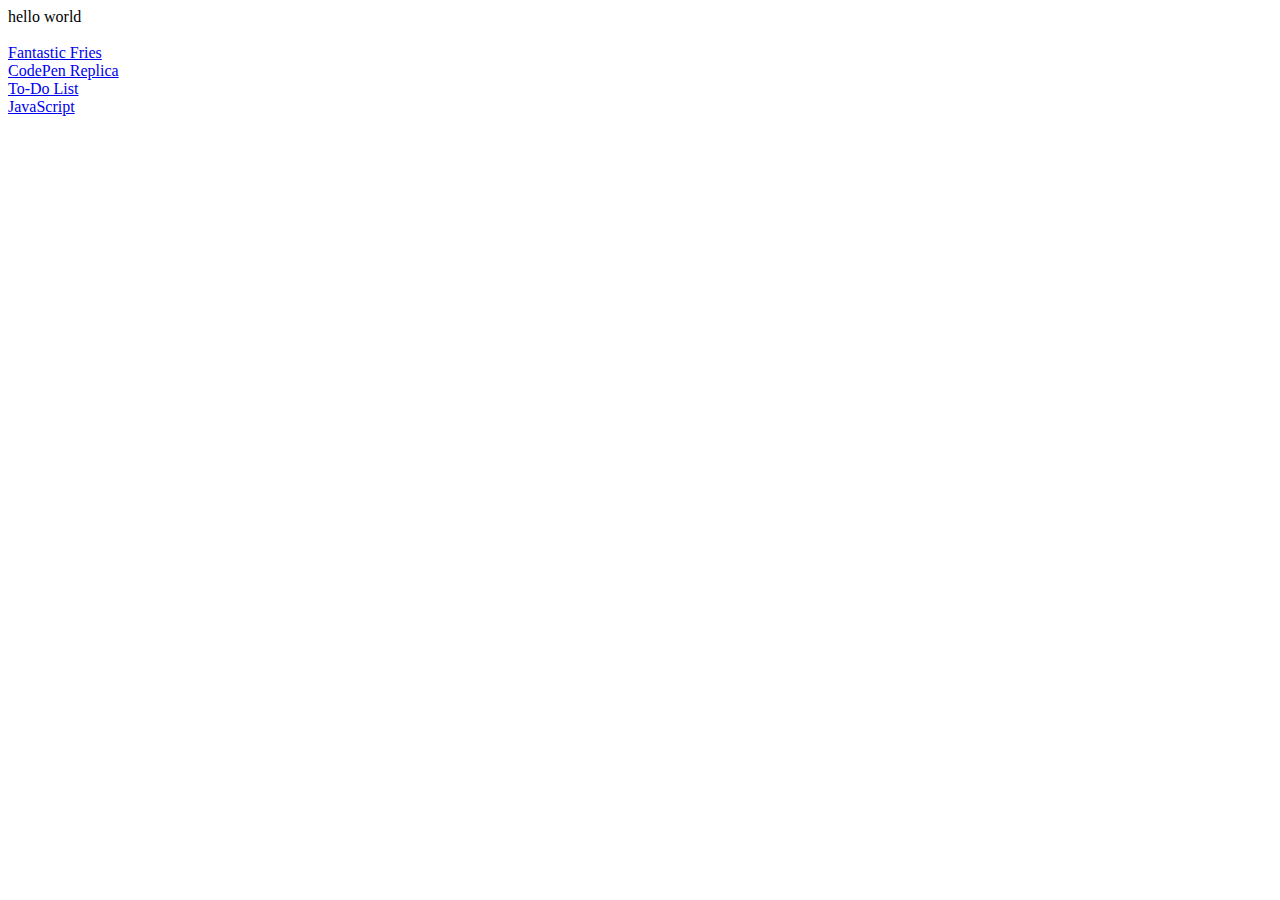
<file: index.html>
<!DOCTYPE html>
<html lang="en">
  <head>
    <meta charset="UTF-8" />
    <meta http-equiv="X-UA-Compatible" content="IE=edge" />
    <meta name="viewport" content="width=device-width, initial-scale=1.0" />
    <title>Document</title>
  </head>
  <body>
    hello world
    <br />
    <br />
    <a href="./fantasticFries/Index.html">Fantastic Fries</a>
    <br />
    <a href="./codepenReplica/homepage.html">CodePen Replica</a>
    <br />
    <a href="./todolist/index.html">To-Do List</a>
    <br />
    <a href="./JavaScript/task2.html">JavaScript</a>
  </body>
</html>
</file>
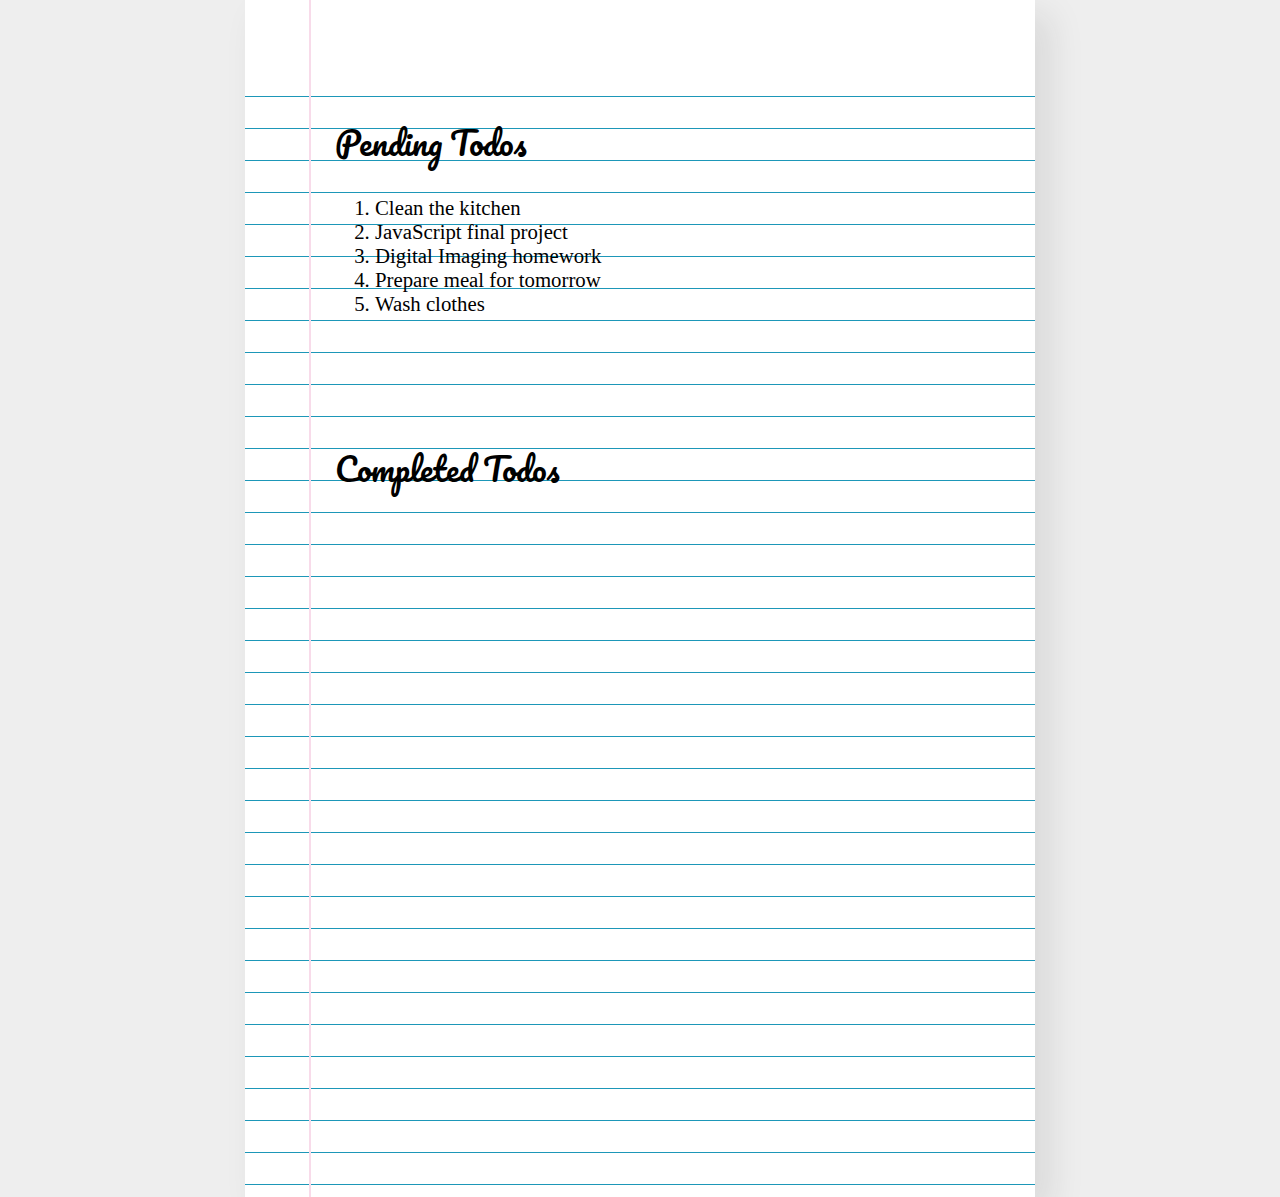
<file: todolist/index.html>
<!DOCTYPE html>
<html lang="en">
<head>
    <meta charset="UTF-8">
    <meta http-equiv="X-UA-Compatible" content="IE=edge">
    <meta name="viewport" content="width=device-width, initial-scale=1.0">
    <title>To-Do List</title>
    <link rel="stylesheet" href="./styles.css">
</head>
<body>
    <div class="paper">
        <div class="pending">
          <h2>Pending Todos</h2>
          <ul>
            <li class="single-task">Clean the kitchen</li>
            <li class="single-task">JavaScript final project</li>
            <li class="single-task">Digital Imaging homework</li>
            <li class="single-task">Prepare meal for tomorrow</li>
            <li class="single-task">Wash clothes</li>
          </ul>
        </div>
      
        <h2>Completed Todos</h2>
          <ul class="completed-tasks">
            <div class="done"></div>
          </ul>
        </div>
</body>
<script src="./script.js"></script>
</html>
</file>
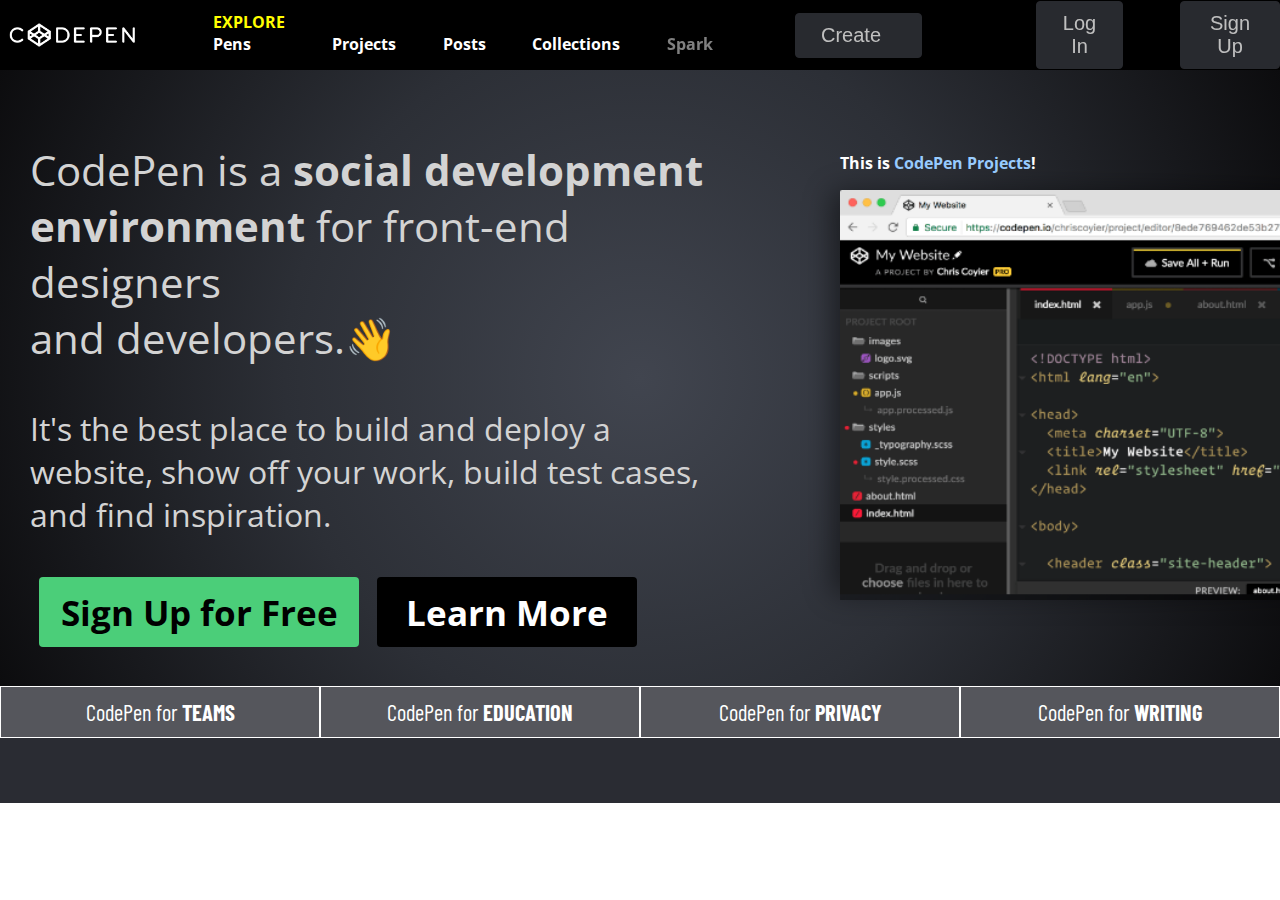
<file: codepenReplica/homepage.html>
<!DOCTYPE html>
<head>
    <meta charset="UTF-8">
    <title>Homepage</title>
    <meta name="viewport" content="width=device-width, initial-scale=link.0">

    <link href="https://fonts.googleapis.com/css?family=Open+Sans&display=swap" rel="stylesheet">
    <link href="https://fonts.googleapis.com/css?family=Barlow+Condensed&display=swap" rel="stylesheet">
    <link rel="stylesheet" href="https://use.fontawesome.com/releases/v5.7.1/css/all.css" integrity="sha384-fnmOCqbTlWIlj8LyTjo7mOUStjsKC4pOpQbqyi7RrhN7udi9RwhKkMHpvLbHG9Sr"
    crossorigin="anonymous"/>
    <link rel="stylesheet" href="homepage.css">

</head>

<body class="body">

    <div class="navigation-wrapper">
        <div class="left">
            <div class="logo">
                <img src="images/logo/codepen.io.png" alt="Logo">
            </div>
        </div>
  
        <div class="center" style="align-items: flex-end;">
            <div class="single">
                <div class="up">
                    <a style="color: yellow">EXPLORE</a>
                </div>
            
                <div class="down">
                    Pens
                </div>
            </div>

            <div class="single">
                <a>Projects</a>
            </div>

            <div class="single">
                <a>Posts</a>
            </div>

            <div class="single">
                <a>Collections</a>
            </div>

            <div class="single">
                <a style="opacity: 50%;">Spark <i class="fas fa-chevron-down"></i></a>
            </div>
        </div>

        <div class="right">
            <div class="btn-wrapper">
                <button type="create" class="btn">Create<i class="fas fa-chevron-down"></i></button>
            </div>
            <div class="btn-wrapper">
                <i class="fas fa-search"></i>
            </div>
            <div class="btn-wrapper">
                <button type="submit" class="btn">Log In</button>
            </div>
            <div class="btn-wrapper">
                <button type="submit" class="btn">Sign Up</button>
            </div>
        </div>
    </div>

    <div class="main-section">
        <div class="left-column">
            <div class="upper">
                <p>
                CodePen is a <strong>social development<br>
                environment</strong> for front-end designers<br>
                and developers.👋
                </p>
            </div>
            <div class="lower">
                <p>
                It's the best place to build and deploy a<br>
                website, show off your work, build test cases,<br>
                and find inspiration.
                </p>
            </div>
            <div class="box">
                <div class="box1">   
                       <strong>Sign Up for Free</strong>
                </div>
                <div class="box2">
                        <strong>Learn More</strong>
                </div>
            </div>
        </div>

        <div class="right-column">
            <p>
                <strong>This is <span>CodePen Projects</span>!</strong>
            </p>
            <img src="images/background/mainpage.png" alt="CodePen">
        </div>
    </div>

    <div class="footer">
        <div class="foot">  
            CodePen for <strong>TEAMS</strong>
        </div>
        <div class="foot">
            CodePen for <strong>EDUCATION</strong>
        </div>
        <div class="foot">    
            CodePen for <strong>PRIVACY</strong>
        </div>
        <div class="foot">
            CodePen for <strong>WRITING</strong>
        </div>
    </div>

    <div class="empty-space"></div>


</body>
</file>
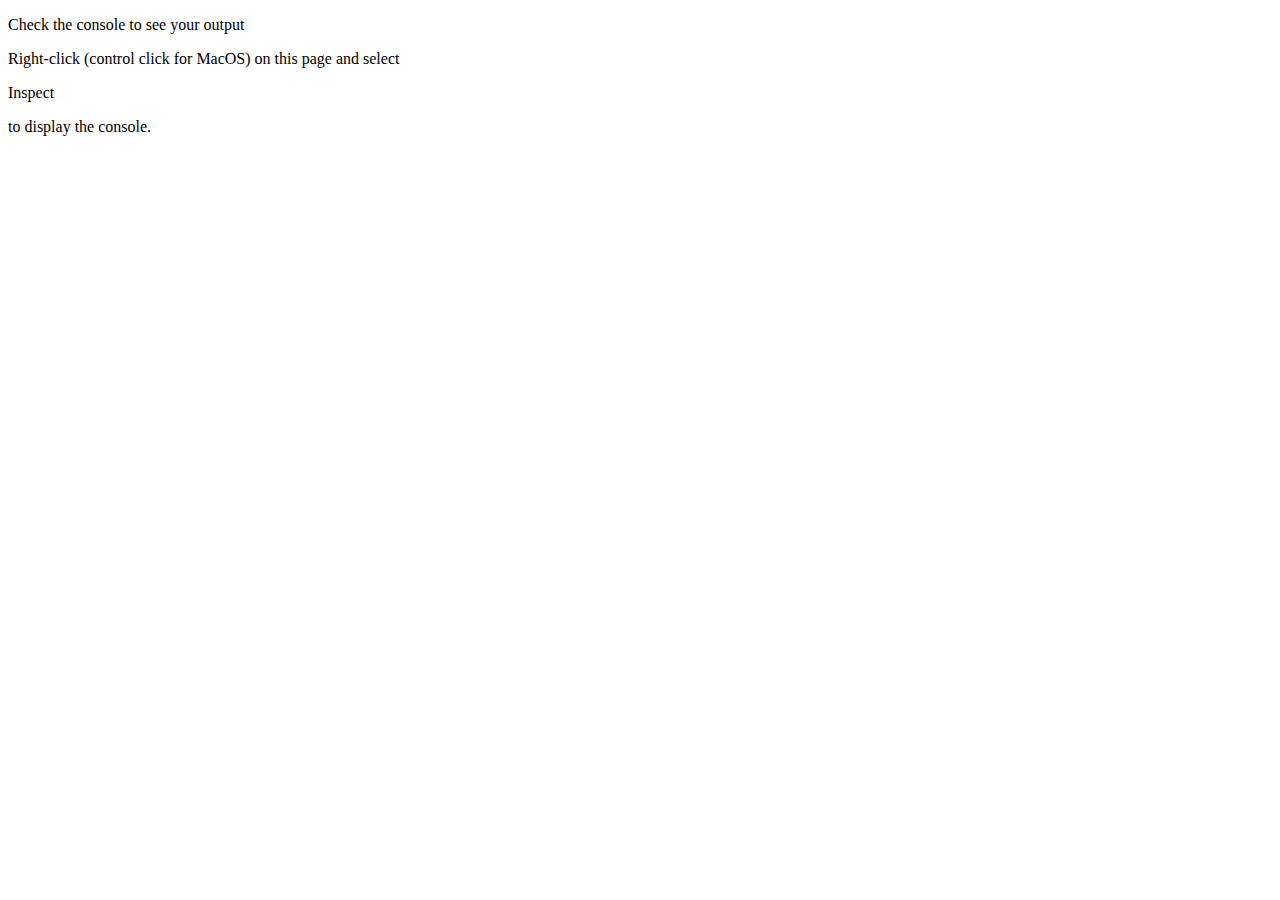
<file: JavaScript/console.html>
<!DOCTYPE html>
<html lang="en">
<head>
    <meta charset="UTF-8">  
    <meta name="description" content="A page used to try step-wise debugging for the first time.">
  	<meta name="author" content="Lee Barney">
    <meta name="viewport" content="width=device-width, initial-scale=1.0">
    <title>A Simple Example</title>
</head>
<body>
    <p>Check the console to see your output</p>
    <p>Right-click (control click for MacOS) on this page and select </p>
    <p>Inspect</p>
    <p>to display the console.</p>
    <script src="learning.js"></script>
</body>
</html>
</file>
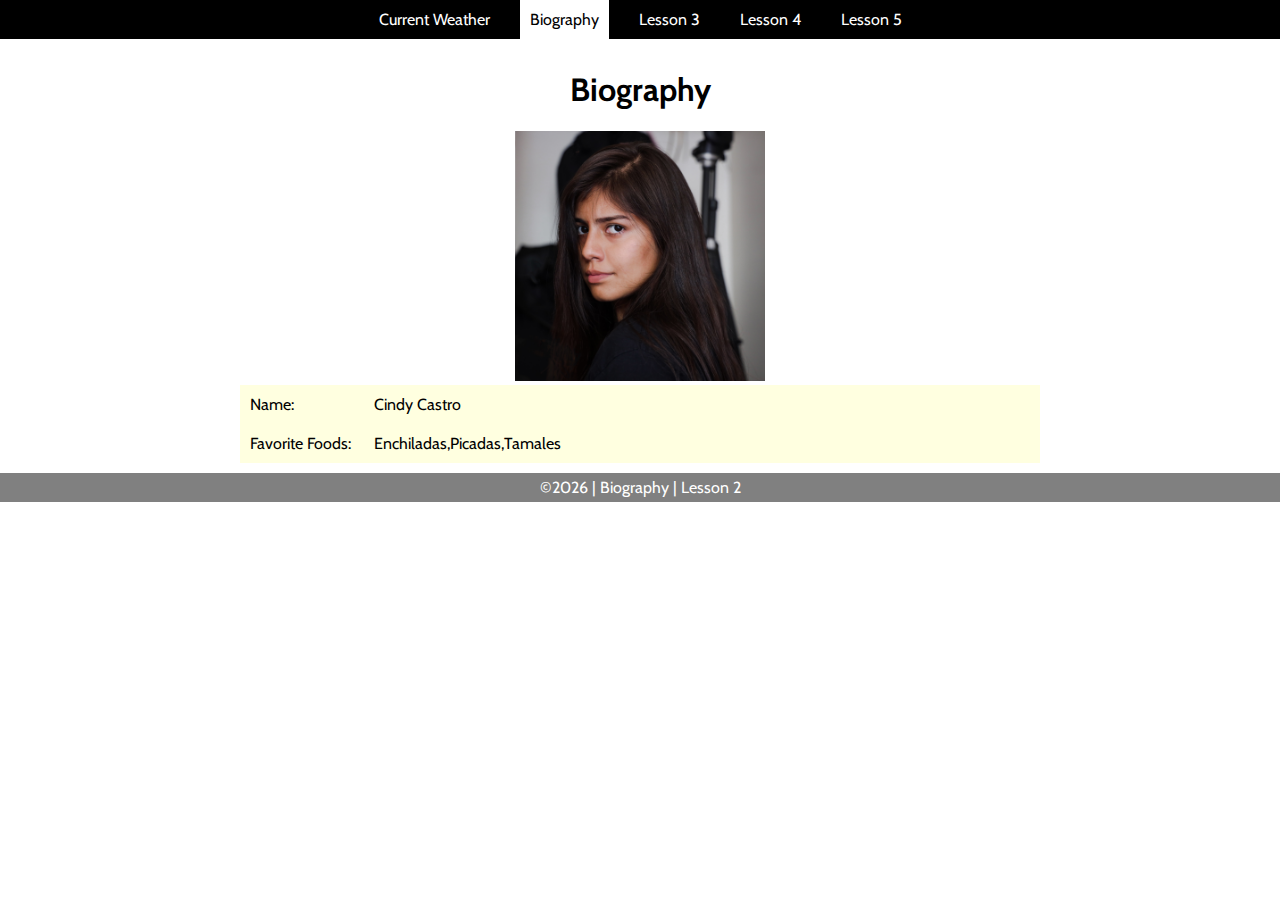
<file: JavaScript/task2.html>
<!DOCTYPE html>
<html lang="en">
  <head>
    <meta charset="UTF-8" />
    <meta name="viewport" content="width=device-width, initial-scale=1.0" />
    <meta http-equiv="X-UA-Compatible" content="ie=edge" />
    <title>Biography | Lesson 2</title>
    <link rel="preconnect" href="https://fonts.googleapis.com" />
    <link rel="preconnect" href="https://fonts.gstatic.com" crossorigin />
    <link
      href="https://fonts.googleapis.com/css2?family=Cabin:wght@400;500&display=swap"
      rel="stylesheet"
    />
    <link
      href="https://fonts.googleapis.com/css?family=Kalam&display=swap"
      rel="stylesheet"
    />
    <link rel="stylesheet" href="styles/main.css" />
    <link rel="stylesheet" href="styles/task2.css" />
  </head>

  <body>
    <nav>
      <ul id="menu">
        <li><a id="toggleMenu">&equiv;</a></li>
        <li><a href="weather.html">Current Weather</a></li>
        <li><a href="task2.html" class="active">Biography</a></li>
        <li><a href="task3.html">Lesson 3</a></li>
        <li><a href="task4.html">Lesson 4</a></li>
        <li><a href="task5.html">Lesson 5</a></li>
      </ul>
    </nav>
    <div class="container">
      <header>
        <h1>Biography</h1>
        <img src="images/portrait.jpg" alt="Photo" />
      </header>
      <main>
        <section>
          <div>
            <label>Name:</label>
            <span id="name"></span>
          </div>
          <div>
            <label>Favorite Foods:</label>
            <span id="food"></span>
          </div>
        </section>
      </main>
    </div>
    <footer>&copy;<span id="year"></span> | Biography | Lesson 2</footer>
    <script src="scripts/main.js"></script>
    <script src="scripts/task2.js"></script>
  </body>
</html>
</file>
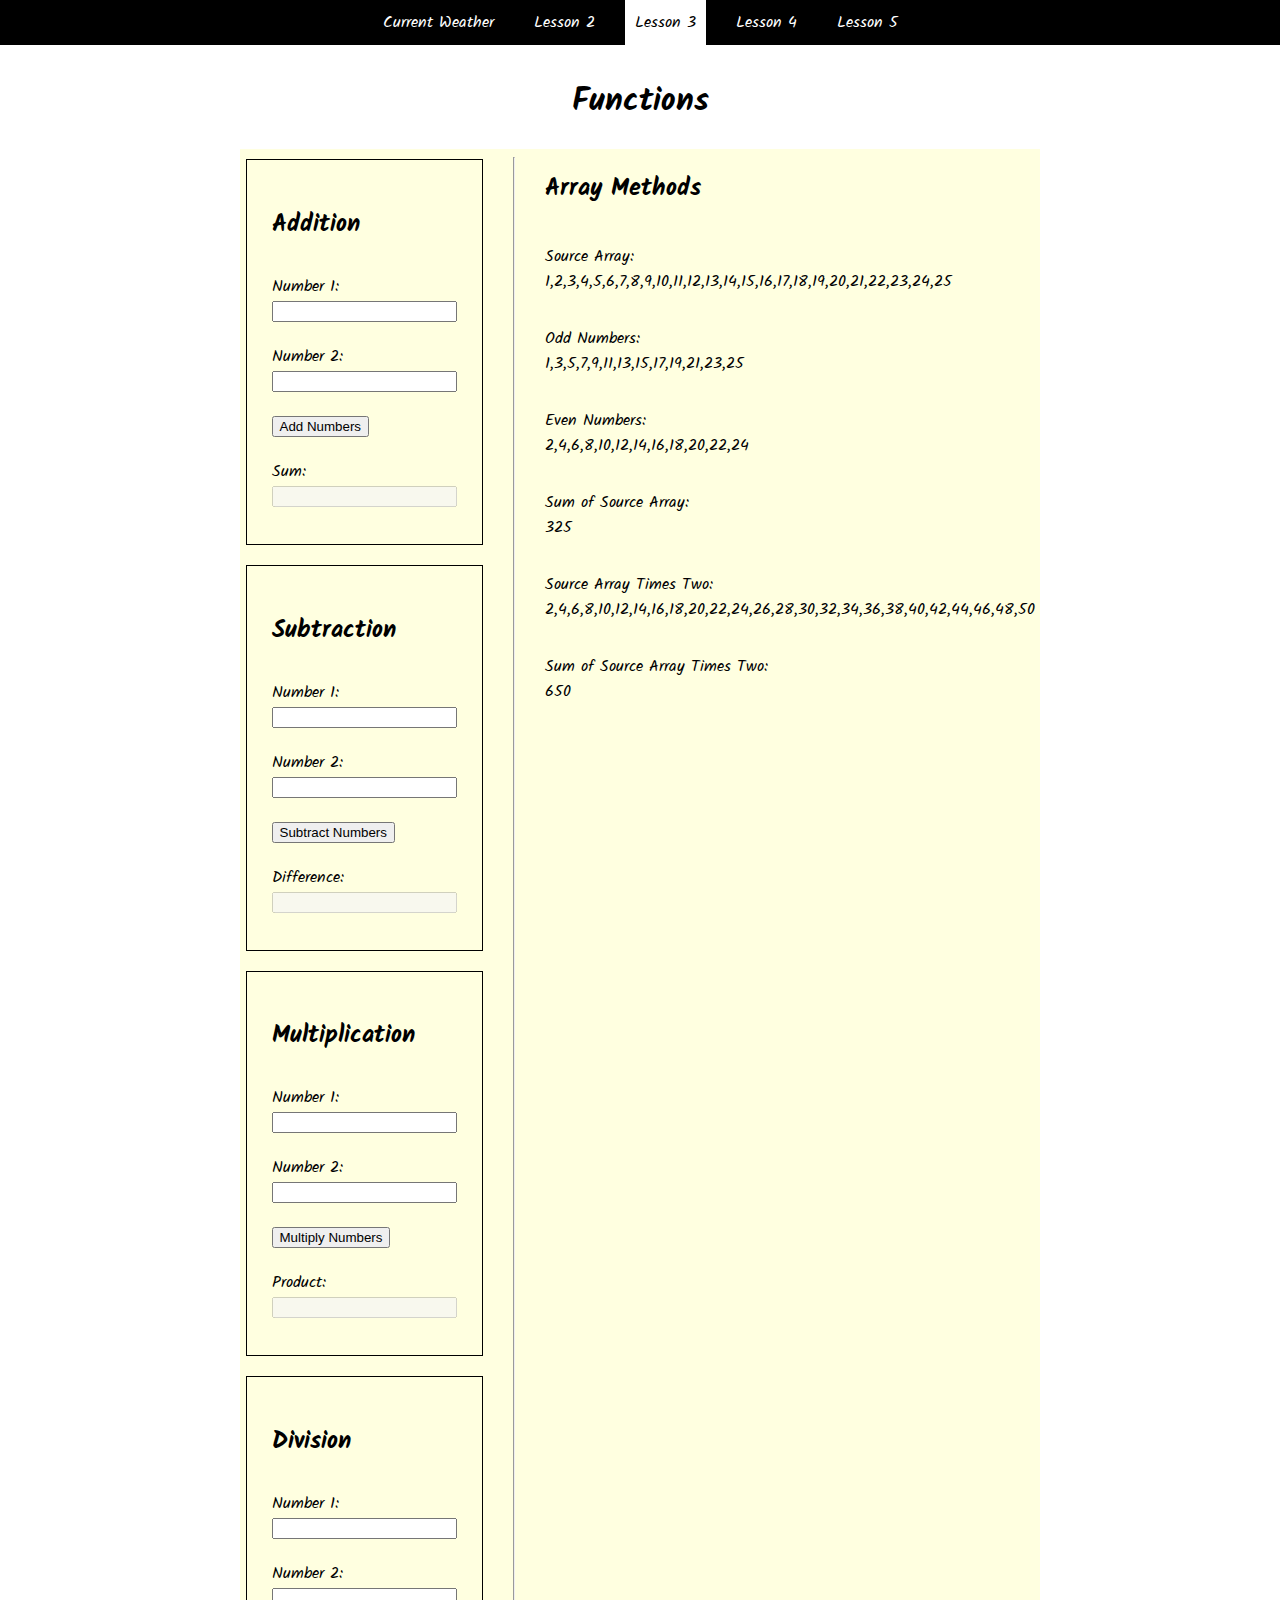
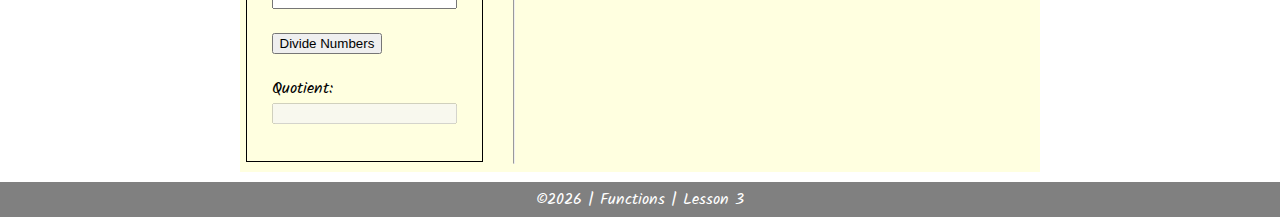
<file: JavaScript/task3.html>
<!DOCTYPE html>
<html lang="en">
  <head>
    <meta charset="UTF-8" />
    <meta name="viewport" content="width=device-width, initial-scale=1.0" />
    <meta http-equiv="X-UA-Compatible" content="ie=edge" />
    <title>CSE 121b: Week 03 | Sample Solution</title>
    <link
      href="https://fonts.googleapis.com/css?family=Kalam&display=swap"
      rel="stylesheet"
    />
    <link rel="stylesheet" href="styles/main.css" />
    <link rel="stylesheet" href="styles/task3.css" />
  </head>

  <body>
    <nav>
      <ul id="menu">
        <li><a id="toggleMenu">&equiv;</a></li>
        <li><a href="weather.html">Current Weather</a></li>
        <li><a href="task2.html">Lesson 2</a></li>
        <li><a href="task3.html" class="active">Lesson 3</a></li>
        <li><a href="task4.html">Lesson 4</a></li>
        <li><a href="task5.html">Lesson 5</a></li>
      </ul>
    </nav>
    <div class="container">
      <header>
        <h1>Functions</h1>
      </header>
      <main>
        <section id="functions" class="section3">
          <article>
            <h2>Addition</h2>
            <div>
              <label for="addend1">Number 1:</label>
              <input type="text" id="addend1" name="addend1" />
            </div>
            <div>
              <label for="addend2">Number 2:</label>
              <input type="text" id="addend2" name="addend2" />
            </div>
            <div>
              <input type="button" id="addNumbers" value="Add Numbers" />
            </div>
            <div>
              <label for="sum">Sum:</label>
              <input type="text" id="sum" name="sum" disabled />
            </div>
          </article>
          <article>
            <h2>Subtraction</h2>
            <div>
              <label for="minuend">Number 1:</label>
              <input type="text" id="minuend" name="minuend" />
            </div>
            <div>
              <label for="subtrahend">Number 2:</label>
              <input type="text" id="subtrahend" name="subtrahend" />
            </div>
            <div>
              <input
                type="button"
                id="subtractNumbers"
                value="Subtract Numbers"
              />
            </div>
            <div>
              <label for="difference">Difference:</label>
              <input type="text" id="difference" name="difference" disabled />
            </div>
          </article>
          <article>
            <h2>Multiplication</h2>
            <div>
              <label for="factor1">Number 1:</label>
              <input type="text" id="factor1" name="factor1" />
            </div>
            <div>
              <label for="factor2">Number 2:</label>
              <input type="text" id="factor2" name="factor2" />
            </div>
            <div>
              <input
                type="button"
                id="multiplyNumbers"
                value="Multiply Numbers"
              />
            </div>
            <div>
              <label for="product">Product:</label>
              <input type="text" id="product" name="product" disabled />
            </div>
          </article>
          <article>
            <h2>Division</h2>
            <div>
              <label for="dividend">Number 1:</label>
              <input type="text" id="dividend" name="dividend" />
            </div>
            <div>
              <label for="divisor">Number 2:</label>
              <input type="text" id="divisor" name="divisor" />
            </div>
            <div>
              <input type="button" id="divideNumbers" value="Divide Numbers" />
            </div>
            <div>
              <label for="quotient">Quotient:</label>
              <input type="text" id="quotient" name="quotient" disabled />
            </div>
          </article>
        </section>
        <hr />
        <section class="section3">
          <h2>Array Methods</h2>
          <p>Source Array: <span id="array"></span></p>
          <p>Odd Numbers: <span id="odds"></span></p>
          <p>Even Numbers: <span id="evens"></span></p>
          <p>Sum of Source Array: <span id="sumOfArray"></span></p>
          <p>Source Array Times Two: <span id="multiplied"></span></p>
          <p>
            Sum of Source Array Times Two: <span id="sumOfMultiplied"></span>
          </p>
        </section>
      </main>
    </div>
    <footer>&copy;<span id="year"></span> | Functions | Lesson 3</footer>
    <script src="scripts/main.js"></script>
    <script src="scripts/task3.js"></script>
  </body>
</html>
</file>
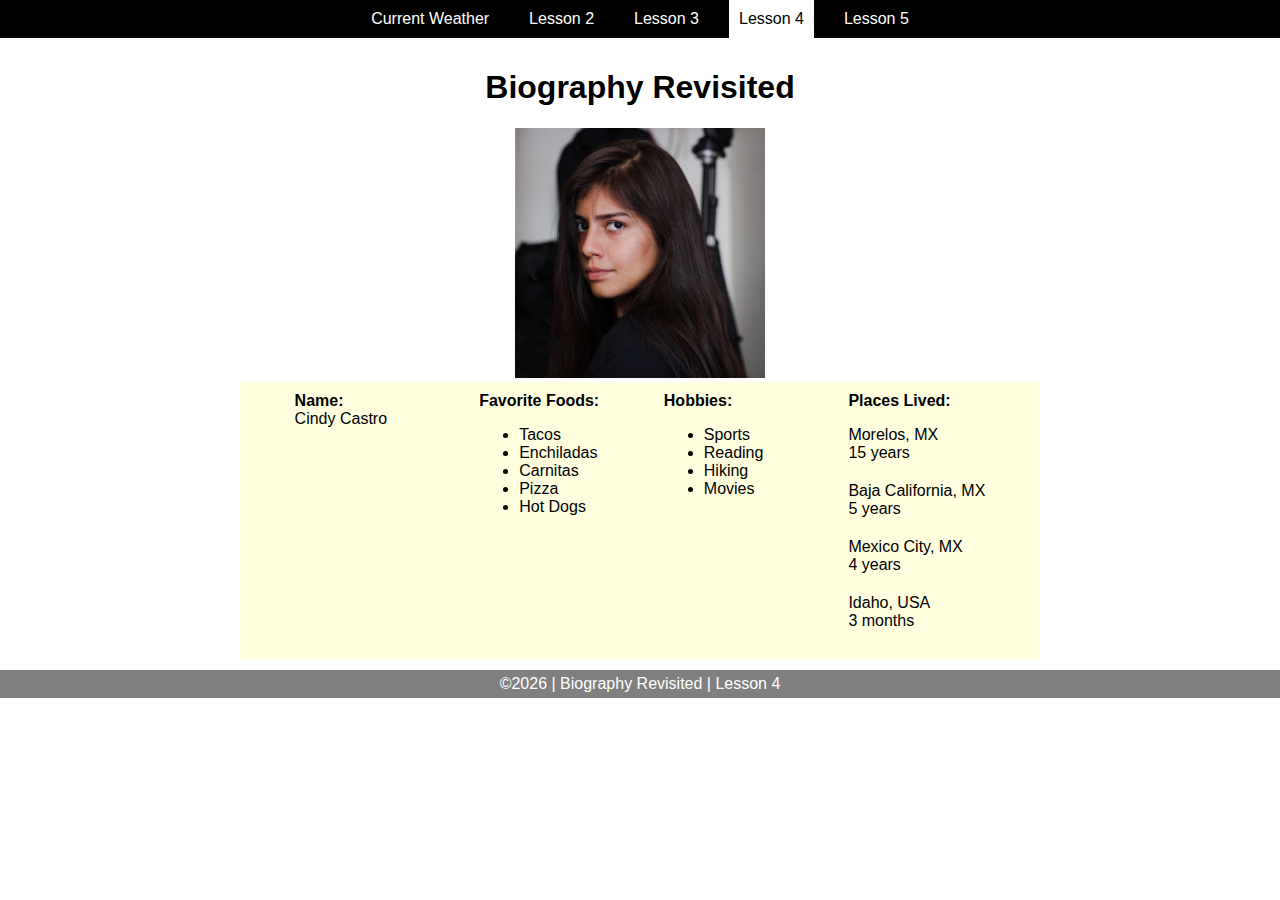
<file: JavaScript/task4.html>
<!DOCTYPE html>
<html lang="en">
  <head>
    <meta charset="UTF-8" />
    <meta name="viewport" content="width=device-width, initial-scale=1.0" />
    <meta http-equiv="X-UA-Compatible" content="ie=edge" />
    <title>CSE 121b: Week 04</title>
    <link
      href="https://fonts.googleapis.com/css?family=Kalam&display=swap"
      rel="stylesheet"
    />
    <link rel="stylesheet" href="styles/main.css" />
    <link rel="stylesheet" href="styles/task4.css" />
  </head>

  <body>
    <nav>
      <ul id="menu">
        <li><a id="toggleMenu">&equiv;</a></li>
        <li><a href="weather.html">Current Weather</a></li>
        <li><a href="task2.html">Lesson 2</a></li>
        <li><a href="task3.html">Lesson 3</a></li>
        <li><a href="task4.html" class="active">Lesson 4</a></li>
        <li><a href="task5.html">Lesson 5</a></li>
      </ul>
    </nav>
    <div class="container">
      <header>
        <h1>Biography Revisited</h1>
        <img id="photo" src="images/placeholder.png" alt="Photo" />
      </header>
      <main>
        <section>
          <div>
            <label>Name:</label>
            <span id="name"></span>
          </div>
          <div>
            <label>Favorite Foods:</label>
            <ul id="favorite-foods"></ul>
          </div>
          <div>
            <label>Hobbies:</label>
            <ul id="hobbies"></ul>
          </div>
          <div>
            <label>Places Lived:</label>
            <dl id="places-lived"></dl>
          </div>
        </section>
      </main>
    </div>
    <footer>
      &copy;<span id="year"></span> | Biography Revisited | Lesson 4
    </footer>
    <script src="scripts/main.js"></script>
    <script src="scripts/task4.js"></script>
  </body>
</html>
</file>
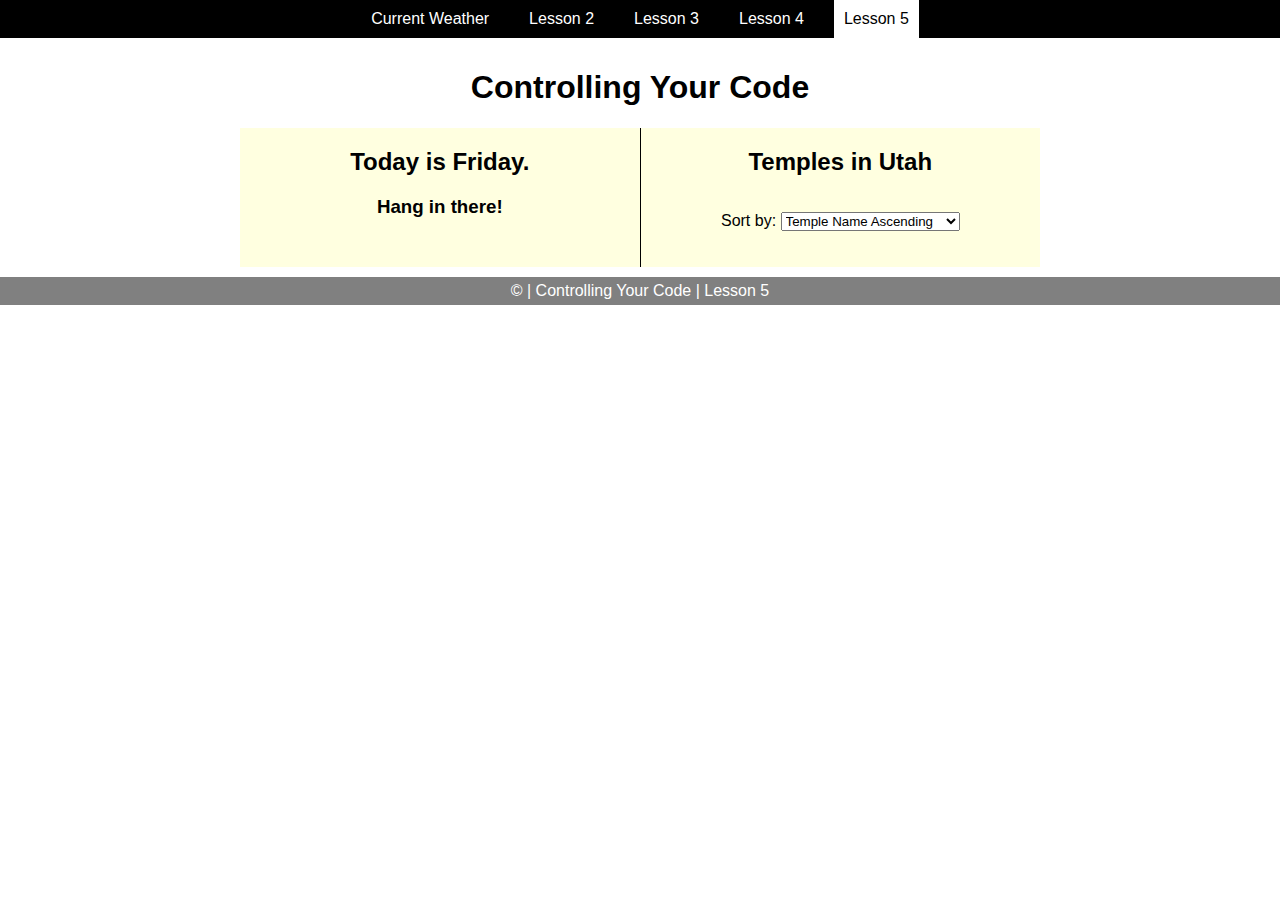
<file: JavaScript/task5.html>
<!DOCTYPE html>
<html lang="en">
  <head>
    <meta charset="UTF-8" />
    <meta name="viewport" content="width=device-width, initial-scale=1.0" />
    <meta http-equiv="X-UA-Compatible" content="ie=edge" />
    <title>CSE 121b: Week 05 | Sample Solution</title>
    <link
      href="https://fonts.googleapis.com/css?family=Kalam&display=swap"
      rel="stylesheet"
    />
    <link rel="stylesheet" href="styles/main.css" />
  </head>

  <body>
    <nav>
      <ul id="menu">
        <li><a id="toggleMenu">&equiv;</a></li>
        <li><a href="weather.html">Current Weather</a></li>
        <li><a href="task2.html">Lesson 2</a></li>
        <li><a href="task3.html">Lesson 3</a></li>
        <li><a href="task4.html">Lesson 4</a></li>
        <li><a href="task5.html" class="active">Lesson 5</a></li>
      </ul>
    </nav>
    <div class="container">
      <header>
        <h1>Controlling Your Code</h1>
      </header>
      <main>
        <section class="date5">
          <h2>Today is <span id="message2"></span>.</h2>
          <h3>
            <span id="message1"></span>
          </h3>
        </section>
        <!-- <hr /> -->
        <section>
          <h2>Temples in Utah</h2>
          <p>
            Sort by:
            <select id="sortBy">
              <option value="templeNameAscending">Temple Name Ascending</option>
              <option value="templeNameDescending">
                Temple Name Descending
              </option>
            </select>
          </p>
          <div id="temples"></div>
        </section>
      </main>
    </div>
    <footer>
      &copy;<span id="year"></span> | Controlling Your Code | Lesson 5
    </footer>
    <script src="scripts/main.js"></script>
    <script src="scripts/task5.js"></script>
  </body>
</html>
</file>
<file: todolist/styles.css>
@import url("https://fonts.googleapis.com/css2?family=Coming+Soon&family=Pacifico&display=swap");:root{--margin-line: #f8dbea;--lines: #1d97b8}html,body{background-color:#eee;display:-webkit-box;display:-ms-flexbox;display:flex;-webkit-box-align:center;-ms-flex-align:center;align-items:center;-webkit-box-pack:center;-ms-flex-pack:center;justify-content:center;margin:0;min-height:100%}.paper{padding:87px 100px 10px 90px;min-width:600px;max-width:800px;height:1100px;background-color:#fff;background-image:-webkit-gradient(linear, left top, left bottom, color-stop(0.05em, var(--lines)), color-stop(0.05em, transparent));background-image:linear-gradient(var(--lines) 0.05em, transparent 0.05em);background-size:100% 2em;position:relative;-webkit-box-shadow:15px 15px 33px rgba(27,27,27,0.1);box-shadow:15px 15px 33px rgba(27,27,27,0.1)}.paper:before,.paper:after{content:"";position:absolute;top:0}.paper:before{height:100%;width:2px;background-color:var(--margin-line);left:4em;z-index:2}.paper:after{height:6em;width:100%;background-color:#fff;left:0;z-index:1}.paper .holes{background-color:#eee;width:35px;height:35px;border-radius:50%;display:block;z-index:10;margin-left:1em;margin-top:6em}.paper .holes:before,.paper .holes:after{content:"";width:35px;height:35px;background-color:#eee;position:absolute;border-radius:50%}.paper .holes:before{top:50%}.paper .holes:after{top:calc(100% - 6em)}textarea{position:absolute;top:6rem;left:4rem;width:calc(100% - 5rem);height:calc(100% - 7rem);background-color:transparent;border:none;font-family:"Comic Sans";font-size:2rem;line-height:1;padding-left:1rem;margin:0;resize:none}h2{font-family:'Pacifico', cursive;font-weight:200;font-size:2rem}.pending{height:300px}ul{font-family:'Coming Soon', cursive;font-size:1.3rem;text-decoration:none}li{list-style-type:auto}.single-task:hover{cursor:pointer;color:#7dc511;-webkit-transition:.1s;transition:.1s}.completed-tasks{text-decoration:line-through}.completed-tasks>li:hover{cursor:pointer;color:#b11d1d;-webkit-transition:.1s;transition:.1s}
/*# sourceMappingURL=styles.css.map */
</file>
<file: codepenReplica/homepage.css>
.body {
    margin: 0px;
}

/* Common nav styles*/
.navigation-wrapper {
    height: 70px;
    background-color: black;
    color: white;
    font-family: 'Open Sans', sans-serif;
    display: grid;
    grid-template-columns: 1fr 2fr 2fr;
}

.navigation-wrapper {
    display: flex;
    justify-content: space-between; 
}

.navigation-wrapper > .left > .logo img {
    width: 100%px;
    height: 70px; 
    filter: invert(100%); 
}

.navigation-wrapper > .center {
    display: grid;
    grid-template-columns: 1fr;
    grid-gap: 42px;
    width: 500px;
    margin-bottom: 15px;
}

.navigation-wrapper > .center {
        display: flex;
        justify-content: space-between;
        align-items: center;
}

.navigation-wrapper > .center > .single {
    align-items: flex-end;
    font-weight:bold;
}

.navigation-wrapper > .right {
    display: grid;
    grid-template-columns: 1fr;
    grid-gap: 42px;
    width: 500px;
}

.navigation-wrapper > .right {
    display: flex;
    justify-content: flex-end;
    align-items: center;
    opacity: 75%;
}

.navigation-wrapper > .right > .btn-wrapper > .btn i{
    font-size: 1em;
    color: #4BCE79;
}

.btn {
    background-color: #36383F;
    color: white;
    font-size: 1.25em;
    padding: 10px 25px;
    border: 1px solid #36383F;
    border-radius: 4px;
    outline: none;
    transition: 0.3s;
    margin-left: 15px;
}

.navigation-wrapper > .right > .btn-wrapper i{
    font-size: 1.5em;
    margin-left: 15px;
}

/* Main section */

.main-section {
    display: grid;
    grid-gap: 85px;
    grid-template-columns: 725px 500px;
    padding: 30px;
    background-position: center;
    background-size: cover;
    font-family: 'Open Sans', sans-serif;
    color: lightgray;
    background-image: radial-gradient(circle, #41454F, #2C2F36, #0C0C0E);
}

.main-section > .left-column > .upper {
    font-size: 260%;
}

.main-section > .left-column > .lower {
    font-size: 200%;
}

.main-section > .left-column > .box {
   display: flex;
}

.main-section > .left-column > .box > .box1 {
    display: flex;
    background-color: #4BCE79;
    color: black;
    width: 320px;
    border-radius: 4px;
    margin: 9px;
    font-size: 220%;
    height: 70px;
    text-align: center;
    justify-content: center;
    align-items: center;
}

.main-section > .left-column > .box > .box2 {
    display: flex;
    background-color: black;
    color: white;
    margin-top: 15px;
    width: 260px;
    border-radius: 4px;
    margin: 9px;
    font-size: 220%;
    height: 70px;
    text-align: center;
    justify-content: center;
    align-items: center;
}

.main-section > .right-column {
    color: white;
    padding: 36px 0px 0px 0px;
}

span {
    color: #99CCFF;
}

.main-section > .right-column img{
        height: 410px;
        width: 509px;
        box-shadow: -12px -2px 26px -4px rgba(0,0,0,0.46);
}


/* Footer */


.footer {
    display: flex;
    flex-wrap: nowrap;
    background-color: white;
  }
  
  .footer > .foot {
    background-color: rgb(85, 86, 92);
    width: 100%;
    margin: 1px;
    text-align: center;
    line-height: 50px;
    font-size: 140%;
    color: white;
    font-family: 'Barlow Condensed', sans-serif;
  }

  /* Empty Space */

  .empty-space {
      background-color: #2A2C33;
      height: 65px;
  }
</file>
<file: JavaScript/styles/main.css>
/* HTML Selectors */
body {
  /* font-family: "Kalam", cursive; */
  font-family: "Cabin", sans-serif;
  margin: 0;
}

div {
  margin: 10px;
  text-align: center;
}

footer {
  background-color: gray;
  color: white;
  padding: 5px;
  text-align: center;
}

header {
  margin: auto;
  text-align: center;
}

label {
  display: inline-block;
  min-width: 120px;
  text-align: right;
}

main {
  display: flex;
  justify-content: center;
  width: 70vw;
  max-width: 800px;
  background-color: lightyellow;
}

nav {
  background-color: black;
  color: white;
}

nav ul {
  display: flex;
  flex-direction: column;
  justify-content: center;
  align-content: space-around;
  margin: 0;
  padding: 0;
}

nav ul li:first-child {
  display: block;
}

nav ul li {
  display: none;
  list-style: none;
  margin: 10px;
}

nav ul li a {
  color: white;
  display: block;
  padding: 10px;
  text-decoration: none;
}
nav ul li a:hover {
  background-color: #efefef;
  color: black;
}

section {
  display: flex;
  flex-direction: column;
  align-items: center;
  width: 100%;
}

/* Class Selectors */
.active {
  background-color: white;
  color: black;
}

.open li {
  display: block;
}

img {
  width: 250px;
}

.container {
  padding: 0px 30px;
}

.date5 {
  border-right: 1px solid black;
}

article {
  display: flex;
  flex-direction: column;
  align-items: flex-start;
  padding: 25px;
  border: 1px solid;
  margin: 10px 0px;
}

h3 {
  margin: 0px 0px 0px 0px;
}

h4 {
  margin: 10px 0px 5px 0px;
}

.container {
  display: flex;
  flex-direction: column;
  align-items: center;
}

/* ID Selectors */

/* Media Queries */
@media only screen and (min-width: 32.5em) {
  nav ul {
    flex-direction: row;
  }

  nav ul li:first-child {
    display: none;
  }

  nav ul li {
    display: inline;
    margin: 0 10px;
  }
}
</file>
<file: JavaScript/styles/task2.css>
label {
  text-align: none;
}

section {
  align-items: flex-start;
}

label {
  text-align: start;
}
</file>
<file: JavaScript/styles/task3.css>
/* HTML Selectors */
article {
  display: flex;
  flex-direction: column;
}

body {
  font-family: "Kalam", cursive;
}

div {
  margin: 10px 0px !important;
  text-align: initial;
  align-items: unset;
}

footer {
  background-color: gray;
  color: white;
  padding: 5px;
  text-align: center;
}

header {
  margin: auto;
  text-align: center;
}

label {
  display: inline-block;
  min-width: 120px;
  text-align: start;
}

nav {
  background-color: black;
  color: white;
}

nav ul {
  display: flex;
  flex-direction: column;
  justify-content: center;
  align-content: space-around;
  margin: 0;
  padding: 0;
}

nav ul li:first-child {
  display: block;
}

nav ul li {
  display: none;
  list-style: none;
  margin: 10px;
}

nav ul li a {
  color: white;
  display: block;
  padding: 10px;
  text-decoration: none;
}
nav ul li a:hover {
  background-color: #efefef;
  color: black;
}

section {
  text-align: center;
}

/* Class Selectors */
.active {
  background-color: white;
  color: black;
}

.open li {
  display: block;
}

/* media queries */
@media only screen and (min-width: 32.5em) {
  nav ul {
    flex-direction: row;
  }

  nav ul li:first-child {
    display: none;
  }

  nav ul li {
    display: inline;
    margin: 0 10px;
  }
}

.section3 {
  border: none !important;
}

.section3 {
  padding: 0px 30px;
}

.section3 p {
  text-align: start;
}

section {
  align-items: flex-start;
}

p {
  display: flex;
  flex-direction: column;
}
</file>
<file: JavaScript/styles/task4.css>
section {
  display: flex;
  flex-direction: row;
  align-items: flex-start;
  justify-content: space-evenly;
}

div {
  text-align: unset;
}

label {
  font-weight: bold;
  display: flex;
  justify-content: flex-start;
}

main section div:nth-child(4) {
  min-width: 130px;
}

dd {
  margin: 0px 0px 20px 0px;
}
</file>
